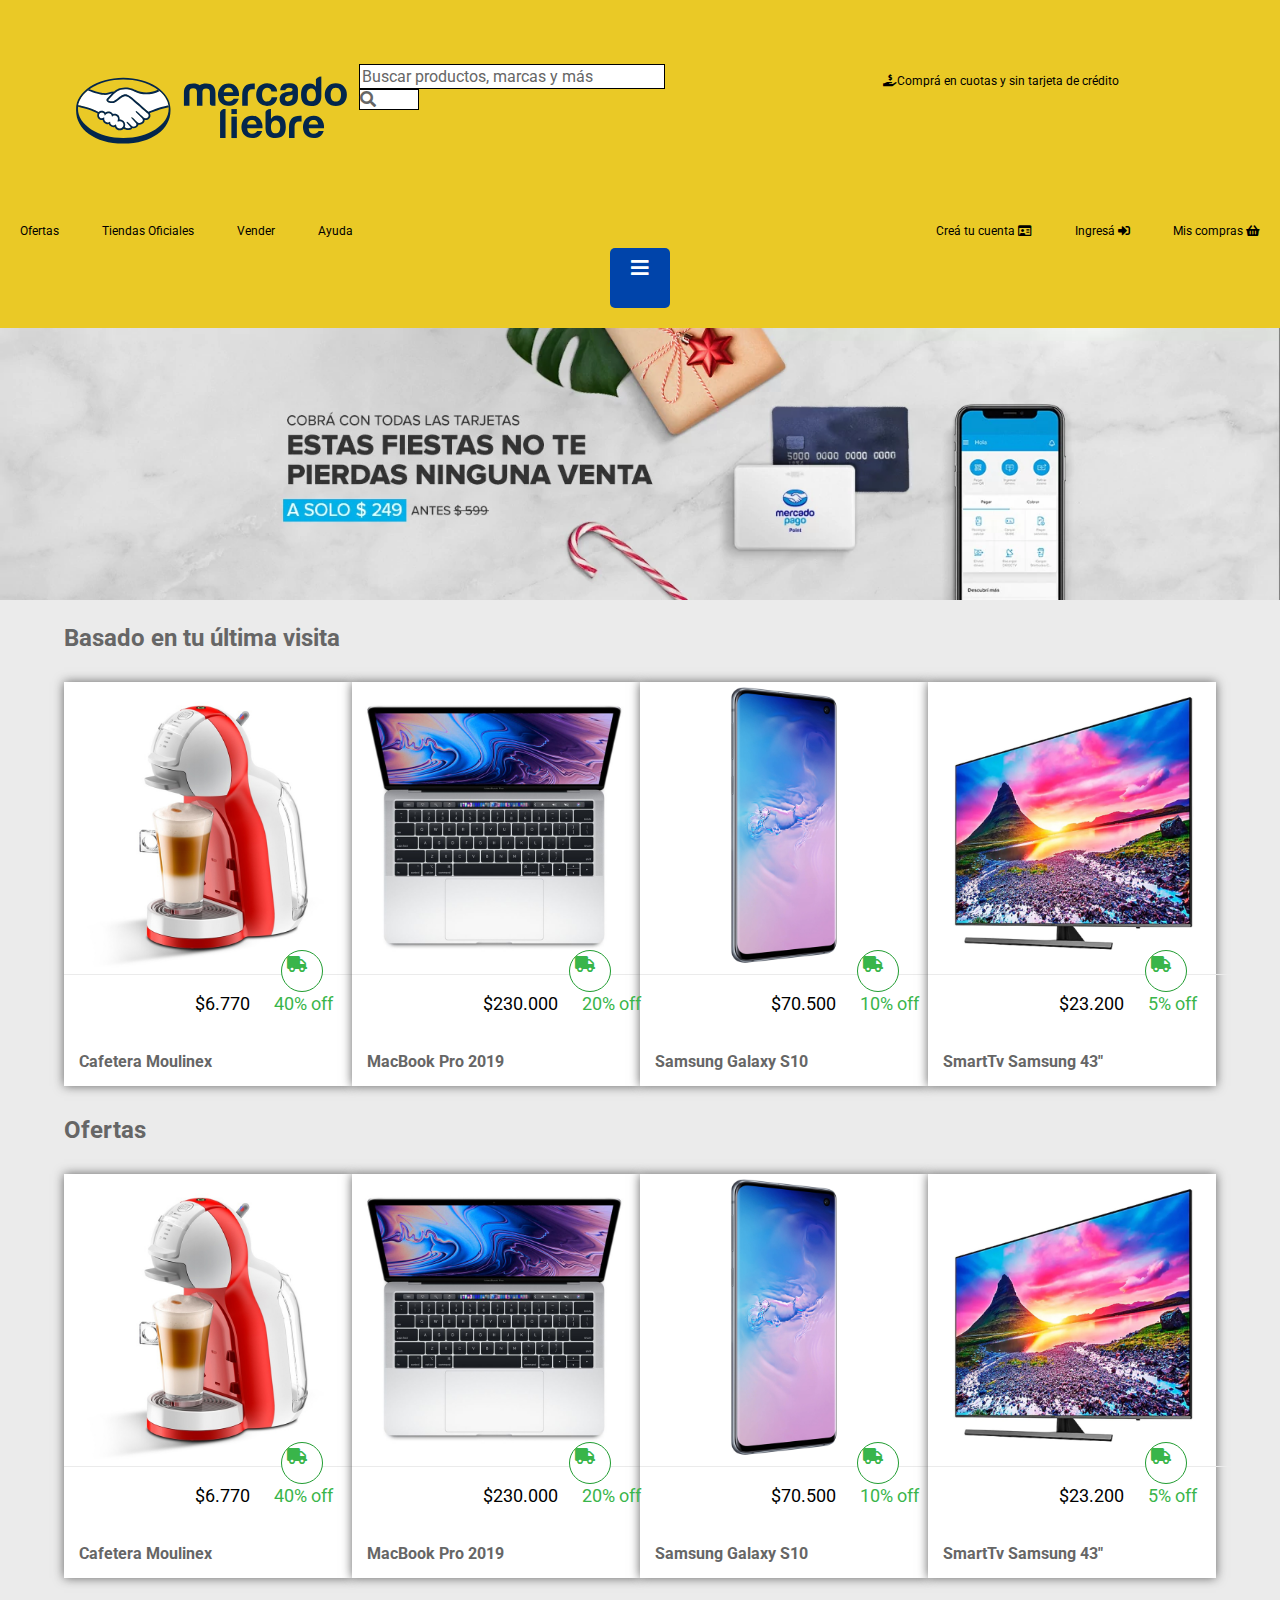
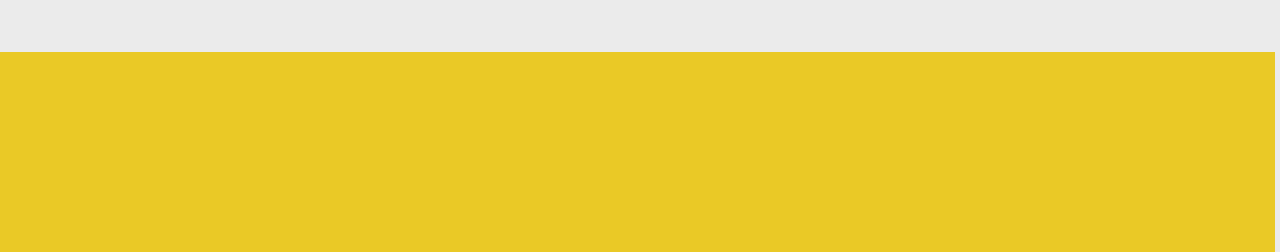
<file: index.html>
<!DOCTYPE html>
<html>
    <head>
        <meta charset="UTF-8">
        <title>Bienvenidxs a MercadoLiebre</title>
        <meta name="viewport" content="width=device-width, initial-scale=1.0">
        <link href="https://fonts.googleapis.com/css2?family=Roboto&display=swap" rel="stylesheet">
        <link rel="stylesheet" href="https://cdnjs.cloudflare.com/ajax/libs/font-awesome/5.11.2/css/all.min.css">
        <link rel="stylesheet" href="./css/styles.css">
    </head>
    <body>
        <header>
            <div class="top-header">
                <div class="logo"> 
                    <img src="./images/logo-mercado-liebre.svg" alt="Logo de MercadoLiebre">
                </div>
                <div class="form" action="#" method="GET">
                   <div class="input">Buscar productos, marcas y más</div>
                    <div class="submit"><i class="fa fa-search"></i></div>
                </div>
                <p><i class="fas fa-hand-holding-usd"></i>Comprá en cuotas y sin tarjeta de crédito</p>
            </div>
            <nav>
                <ul>
                    <li><a href="#">Ofertas</a></li>
                    <li><a href="#">Tiendas Oficiales</a></li>
                    <li><a href="#">Vender</a></li>
                    <li><a href="#">Ayuda</a></li>
                </ul>
                <ul>
                    <li><a href="./register.html">Creá tu cuenta <i class="far fa-id-card"></i></a></li>
                    <li><a href="./login.html">Ingresá <i class="fas fa-sign-in-alt"></i></a></li>
                    <li><a href="#">Mis compras <i class="fas fa-shopping-basket"></i></a></li>
                </ul>
            </nav>
            <div class="burger-menu">
                <i class="fa fa-bars burger"></i>
            </div>
        </header>
        <section class="banner">
            <img src="./images/img-home-banner.jpg" alt="Banner de ofertas">
        </section>
        <main>
            <section class="last-visit">
                <h3>Basado en tu última visita</h3>
                <div class="products">
                    <article>
                        <img src="./images/img-cafetera-moulinex.jpg" alt="Cafetera" class="product_img">
                        <div class="main-article">
                            <i class="fas fa-truck"></i>
                            <p class="price">$6.770</p>
                            <p class="discount">40% off</p>
                            <h4 class="description">Cafetera Moulinex</h4>
                        </div>
                    </article>
                    <article>
                        <img src="./images/img-macbook-pro-2019.jpg" alt="MacBook" class="product_img">
                        <div class="main-article">
                            <i class="fas fa-truck"></i>
                            <p class="price">$230.000</p>
                            <p class="discount">20% off</p>
                            <h4 class="description">MacBook Pro 2019</h4>
                        </div>
                    </article>
                    <article>
                        <img src="./images/img-samsung-galaxy-s10.jpg" alt="Teléfono Móvil Samsung Galaxy" class="product_img">
                        <div class="main-article">
                            <i class="fas fa-truck"></i>
                            <p class="price">$70.500</p>
                            <p class="discount">10% off</p>
                            <h4 class="description">Samsung Galaxy S10</h4>
                        </div>
                    </article>
                    <article>
                        <img src="./images/img-tv-samsung-smart.jpg" alt="SmartTv Samsung" class="product_img">
                        <div class="main-article">
                            <i class="fas fa-truck"></i>
                            <p class="price">$23.200</p>
                            <p class="discount">5% off</p>
                            <h4 class="description">SmartTv Samsung 43"</h4>
                        </div>
                    </article>
                </div>
            </section>
            <section class="offers">
                <h3>Ofertas</h3>
                <div class="products">
                    <article>
                        <img src="./images/img-cafetera-moulinex.jpg" alt="Cafetera" class="product_img">
                        <div class="main-article">
                            <i class="fas fa-truck"></i>
                            <p class="price">$6.770</p>
                            <p class="discount">40% off</p>
                            <h4 class="description">Cafetera Moulinex</h4>
                        </div>
                    </article>
                    <article>
                        <img src="./images/img-macbook-pro-2019.jpg" alt="MacBook" class="product_img">
                        <div class="main-article">
                            <i class="fas fa-truck"></i>
                            <p class="price">$230.000</p>
                            <p class="discount">20% off</p>
                            <h4 class="description">MacBook Pro 2019</h4>
                        </div>
                    </article>
                    <article>
                        <img src="./images/img-samsung-galaxy-s10.jpg" alt="Teléfono Móvil Samsung Galaxy" class="product_img">
                        <div class="main-article">
                            <i class="fas fa-truck"></i>
                            <p class="price">$70.500</p>
                            <p class="discount">10% off</p>
                        <h4 class="description">Samsung Galaxy S10</h4>
                        </div>
                    </article>
                    <article>
                        <img src="./images/img-tv-samsung-smart.jpg" alt="SmartTv Samsung" class="product_img">
                        <div class="main-article">
                            <i class="fas fa-truck"></i>
                            <p class="price">$23.200</p>
                            <p class="discount">5% off</p>
                            <h4 class="description">SmartTv Samsung 43"</h4>
                        </div>
                    </article>
                </div>  
            </section>
        </main>
        <footer>
            
        </footer>
        
    </body>
</html>
</file>
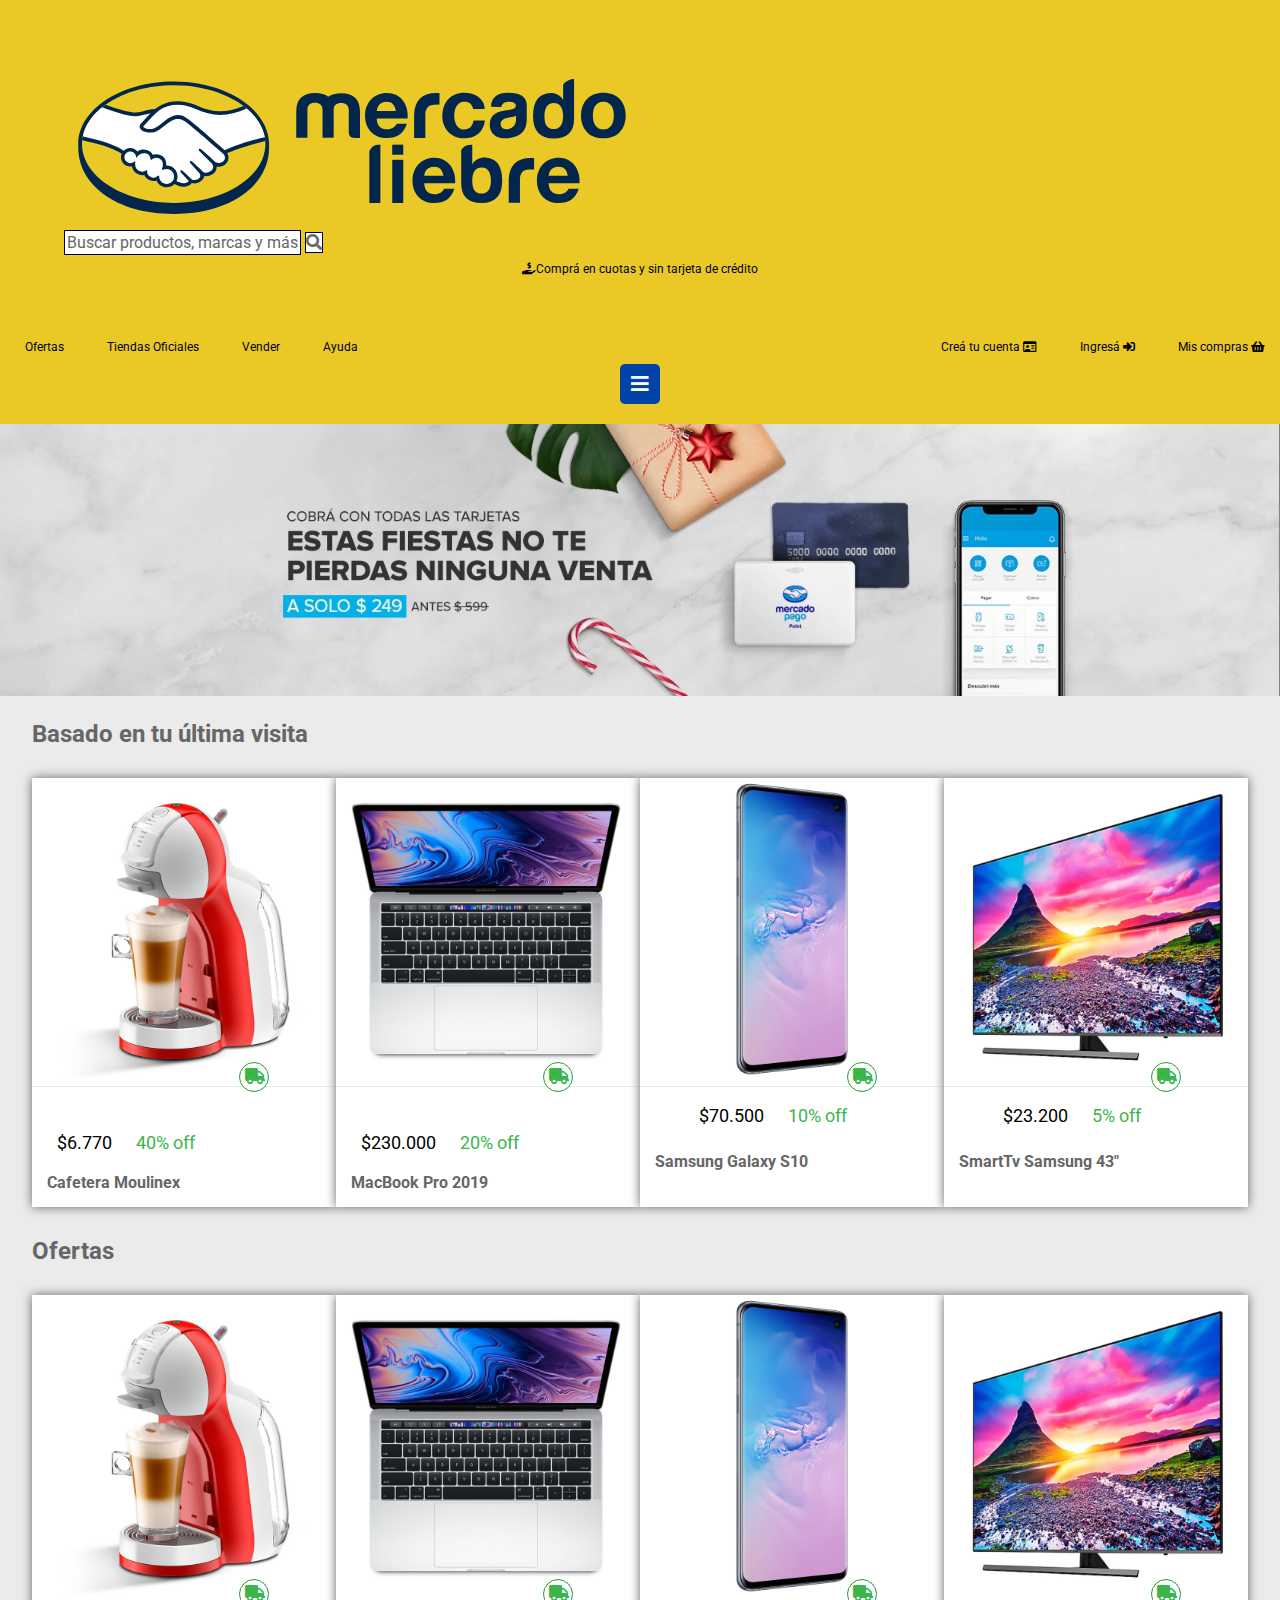
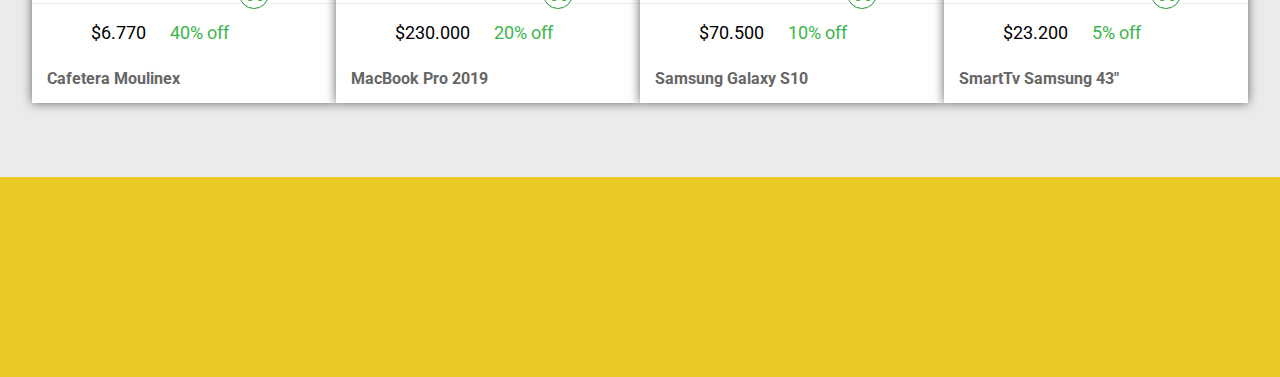
<file: MercadoLiebre/index.html>
<!DOCTYPE html>
<html>
    <head>
        <meta charset="UTF-8">
        <title>Bienvenidxs a MercadoLiebre</title>
        <meta name="viewport" content="width=device-width, initial-scale=1.0">
        <link href="https://fonts.googleapis.com/css2?family=Roboto&display=swap" rel="stylesheet">
        <link rel="stylesheet" href="https://cdnjs.cloudflare.com/ajax/libs/font-awesome/5.11.2/css/all.min.css">
        <link rel="stylesheet" href="./css/styles.css">
    </head>
    <body>
        <header>
            <div class="top-header">
                <div class="logo"> 
                    <img src="./images/logo-mercado-liebre.svg" alt="Logo de MercadoLiebre">
                </div>
                <div class="form" action="#" method="GET">
                    <div class="input">Buscar productos, marcas y más</div>
                    <div class="submit"><i class="fa fa-search"></i></div>
                </div>
                <p><i class="fas fa-hand-holding-usd"></i>Comprá en cuotas y sin tarjeta de crédito</p>
            </div>
            <nav>
                <ul>
                    <li><a href="#">Ofertas</a></li>
                    <li><a href="#">Tiendas Oficiales</a></li>
                    <li><a href="#">Vender</a></li>
                    <li><a href="#">Ayuda</a></li>
                </ul>
                <ul>
                    <li><a href="./register.html">Creá tu cuenta <i class="far fa-id-card"></i></a></li>
                    <li><a href="./login.html">Ingresá <i class="fas fa-sign-in-alt"></i></a></li>
                    <li><a href="#">Mis compras <i class="fas fa-shopping-basket"></i></a></li>
                </ul>
            </nav>
            <div class="burger-menu">
                <i class="fa fa-bars burger"></i>
            </div>
        </header>
        <section class="banner">
            <img src="./images/img-home-banner.jpg" alt="Banner de ofertas">
        </section>
        <main>
            <section class="last-visit">
                <h3>Basado en tu última visita</h3>
                <div class="products">
                    <article>
                        <img src="./images/img-cafetera-moulinex.jpg" alt="Cafetera" class="product_img">
                        <div class="main-article">
                            <i class="fas fa-truck"></i>
                            <div class="precio">
                            <p class="price">$6.770</p>
                            <p class="discount">40% off</p>
                            </div>
                            <h4 class="description">Cafetera Moulinex</h4>
                        </div>
                    </article>
                    <article>
                        <img src="./images/img-macbook-pro-2019.jpg" alt="MacBook" class="product_img">
                        <div class="main-article">
                            <i class="fas fa-truck"></i>
                            <div class="precio">
                            <p class="price">$230.000</p>
                            <p class="discount">20% off</p>
                            </div>
                            <h4 class="description">MacBook Pro 2019</h4>
                        </div>
                    </article>
                    <article>
                        <img src="./images/img-samsung-galaxy-s10.jpg" alt="Teléfono Móvil Samsung Galaxy" class="product_img">
                        <div class="main-article">
                            <i class="fas fa-truck"></i>
                            <p class="price">$70.500</p>
                            <p class="discount">10% off</p>
                            <h4 class="description">Samsung Galaxy S10</h4>
                        </div>
                    </article>
                    <article>
                        <img src="./images/img-tv-samsung-smart.jpg" alt="SmartTv Samsung" class="product_img">
                        <div class="main-article">
                            <i class="fas fa-truck"></i>
                            <p class="price">$23.200</p>
                            <p class="discount">5% off</p>
                            <h4 class="description">SmartTv Samsung 43"</h4>
                        </div>
                    </article>
                </div>
            </section>
            <section class="offers">
                <h3>Ofertas</h3>
                <div class="products">
                    <article>
                        <img src="./images/img-cafetera-moulinex.jpg" alt="Cafetera" class="product_img">
                        <div class="main-article">
                            <i class="fas fa-truck"></i>
                            <p class="price">$6.770</p>
                            <p class="discount">40% off</p>
                            <h4 class="description">Cafetera Moulinex</h4>
                        </div>
                    </article>
                    <article>
                        <img src="./images/img-macbook-pro-2019.jpg" alt="MacBook" class="product_img">
                        <div class="main-article">
                            <i class="fas fa-truck"></i>
                            <p class="price">$230.000</p>
                            <p class="discount">20% off</p>
                            <h4 class="description">MacBook Pro 2019</h4>
                        </div>
                    </article>
                    <article>
                        <img src="./images/img-samsung-galaxy-s10.jpg" alt="Teléfono Móvil Samsung Galaxy" class="product_img">
                        <div class="main-article">
                            <i class="fas fa-truck"></i>
                            <p class="price">$70.500</p>
                            <p class="discount">10% off</p>
                        <h4 class="description">Samsung Galaxy S10</h4>
                        </div>
                    </article>
                    <article>
                        <img src="./images/img-tv-samsung-smart.jpg" alt="SmartTv Samsung" class="product_img">
                        <div class="main-article">
                            <i class="fas fa-truck"></i>
                            <p class="price">$23.200</p>
                            <p class="discount">5% off</p>
                            <h4 class="description">SmartTv Samsung 43"</h4>
                        </div>
                    </article>
                </div>  
            </section>
        </main>
        <footer>
            
        </footer>
        
    </body>
</html>
</file>
<file: css/styles.css>
*{
    margin: 0px;
    padding: 0px;
}

body{
    font-family: 'Roboto', sans-serif;
    background-color: #ebebeb;
}

h3{
    font-size: 24px;
}

p{
    font-size: 12px;
    position: relative;
    left: 60px;
    
    
}
div.top-header{
    padding: 5%;
    display:flex;
    justify-content:space-between;

}

header{
    background-color: #EAC926;
}

header div.logo{
    width: 50%;
}

header div.logo{
    padding: 10px;
}
header nav{
    font-size: 12px;
}

header ul li{
    list-style-type: none;
}

header ul li a{
    text-decoration: none;
    color: #000;
}

header .form .input{
    background-color: #FFF;
    border: 1px solid #000;
    outline: none;
    color: #666;
    padding: 2px;
    width: 300px;

}
header .form .submit{
    background-color: #FFF;
    border: 1px solid #000;
    color: #666;
    width: 19%;

}


header div.top-header p{
    width: 100%;
    text-align: center;
    margin-top: 10px;
}

div.burger-menu{
    text-align: center;
}

div.burger-menu i{
    background-color: #0044AA;
    border-radius: 5px;
    color: #FFF;
    font-size: 20px;
    height: 40px;
    margin: 10px 0px 20px 0px;
    padding: 10px;
    width: 40px;
}


main section p{
    display: inline;
}

main section .price{
    font-size: 18px;
    flex: 30%;
    padding: 10px;
}


main section .discount{
    font-size: 18px;
    flex: 70%;
    padding: 10px;
}

.products{
    display: flex;
    justify-content: space-around;
    flex-direction: column;
}


h3,
.description{
    color: #666;
}

.description{
    display:flexbox;
    margin-top: 20px;
}

section.banner img{
    width: 100%;
}

main{
    width: 90%;
    margin: 0 auto;
}

main section article{
    background-color: #fff;    
    margin: 10px 0px;
    
}

main section article img{
    width: 100%;
}

main section article i,
.discount{
    color: #39b54a;
}

main section article i{
    font-size: 16px;
    padding: 5px;
    width: 30px;
    height: 30px;
    border: 1px solid #229d32;
    background-color: #FFF;
    border-radius: 50%;
    position: absolute;
    right: -70%;
    top: -40px;
}

main section article i{
    position:relative;
}

main section h3{
    margin: 20px 0px;
}

article div.main-article{
    width: 100%;
    border-top: 1px solid #ebebeb;
    padding: 15px;
}


.navegador {
    display: flex;
    align-items:flex-end;
    justify-content: space-between;
    font-weight: bold;
}


ul li{
    display: inline-block;
    padding: 0px 20px;
}

a{
    color: #FFF;
    text-decoration: none;
}

a:hover{
    color: aqua;
}

.navegador2{
    display: flex;
    align-items: flex-start;
    justify-content: space-between;
    
    font-weight: bold;
}

nav{
    display: flex;
    width: 100%;
    justify-content: space-between;
}

footer{
    background-color: #EAC926;
    display: flex;
    padding: 100px;
    margin-top: 5%;
    justify-content: space-between;
    width: 84%;
}

footer {
    display: flex;
    justify-content: space-between;
    flex-wrap: wrap;
}

.footer-item {
    width: 20%; 
    margin-bottom: 20px; 
    font-size: medium;
    font-style: italic;
}







@media (min-width: 768px){
    main section article .description{
        display: block;
    }

    main section article{
        box-shadow: 0px 0px 10px rgb(100, 100, 100);
    } 
    .products{
        display: flex;
        justify-content: space-between;
        flex-direction: row;
       
    }
}

@media (min-width: 600px){
    

}
</file>
<file: MercadoLiebre/css/styles.css>
*{
    margin: 0px;
    padding: 0px;
    box-sizing: border-box;
}


body{
    font-family: 'Roboto', sans-serif;
    background-color: #ebebeb;
}


h3{
    font-size: 24px;
}

p{
    font-size: 12px;
   
    
    
}
div.top-header{
    padding: 5%;
   
    
}

header{
    background-color: #EAC926;
}

header div.logo{
    width: 50%;
    padding: 10px;
}

header nav{
    font-size: 12px;
    display: none;
    
}

header ul li{
    list-style-type: none;
}

header ul li a{
    text-decoration: none;
    color: #000;
}
header .form .input{
    background-color: #FFF;
    border: 1px solid #000;
    outline: none;
    color: #666;
    padding: 2px;
    width: 60%;
    display: flex;
   
}
header .form .submit{
    background-color: #FFF;
    border: 1px solid #000;
    color: #666;
    width: 5%;
    font-weight: normal;
}
header .form .submit,
header .form .input{
    display: inline;

}

header div.top-header p{
    width: 100%;
    text-align: center;
    margin-top: 10px;
}
div.burger-menu{
    text-align: center;
}
div.burger-menu i{
    background-color: #0044AA;
    border-radius: 5px;
    color: #FFF;
    font-size: 20px;
    height: 40px;
    margin: 10px 0px 20px 0px;
    padding: 10px;
    width: 40px;
}
main section p{
    display: inline;
}
main section .price{
    font-size: 18px;
    flex: 30%;
    padding: 10px;
}
main section .discount{
    font-size: 18px;
    flex: 70%;
    padding: 10px;
}
.products{
    display: flex;
    justify-content:space-around;
    flex-direction: column;
    width: 100%;
}
h3,
.description{
    color: #666;
}
.description{
    display:none;
    margin-top: 20px;
}
section.banner img{
    width: 100%;
}
main{
    width: 95%;
    margin: 0 auto;
}
main section article{
    background-color: #fff;    
    margin: 10px 0px;
    
}
main section article img{
    width: 100%;
}
main section article i,
.discount{
    color: #39b54a;
}
main section article i{
    font-size: 16px;
    padding: 5px;
    width: 30px;
    height: 30px;
    border: 1px solid #229d32;
    background-color: #FFF;
    border-radius: 50%;
    position: absolute;
    right: -70%;
    top: -40px;
}
main section article i{
    position:relative;
}
main section h3{
    margin: 20px 0px;
}
article div.main-article{
    width: 100%;
    border-top: 1px solid #ebebeb;
    padding: 15px;
}
.navegador {
    display: flex;
    align-items:flex-end;
    justify-content: space-between;
    font-weight: bold;
}
ul li{
    display: inline-block;
    padding: 0px 20px;
}
a{
    color: #FFF;
    text-decoration: none;
}
a:hover{
    color: aqua;
}
.navegador2{
    display: flex;
    align-items: flex-start;
    justify-content: space-between;
    
    font-weight: bold;
}
nav{
    display: flex;
    width: 100%;
    justify-content: space-between;
}
footer{
    background-color: #EAC926;
    display: flex;
    padding: 100px;
    margin-top: 5%;
    justify-content: space-between;
    width: 100%;
}
footer {
    display: flex;
    justify-content: space-between;
    flex-wrap: wrap;
}
.footer-item {
    width: 20%; 
    margin-bottom: 20px; 
    font-size: medium;
    font-style: italic;
}

main .metInformacion{
    text-align: center;
    background-color: #FFF;
    padding: 1px;
    font-size: 25px;
    margin-bottom: 5px;
}

main .metInformacion h4{
    font-size: 15px;
   
}

main .metInformacion i{
    color: #0044AA;
    width: 50%;
    margin: 10px;

}







/*tablets*/

@media (min-width: 768px){
    header nav{
        display: flex;
        font-size: 12px;
        margin-left: 5px;
        
    }
    main section article .description{
        display: block;
    }
    main section article{
        box-shadow: 0px 0px 10px rgb(100, 100, 100);
    } 
    .products{
        display: flex;
        justify-content: space-between;
        flex-direction: row;
       
       
    }
    main .metInformacion{
        display: flex;
        justify-content: center;
    }

    main .metInformacion i{
        margin-top: 20px;
        text-align: center;
    }
}



/*phones*/
@media (min-width: 576px){
   
      
   
   
}



/*desktop*/
@media (min-width: 992px){

}
</file>
